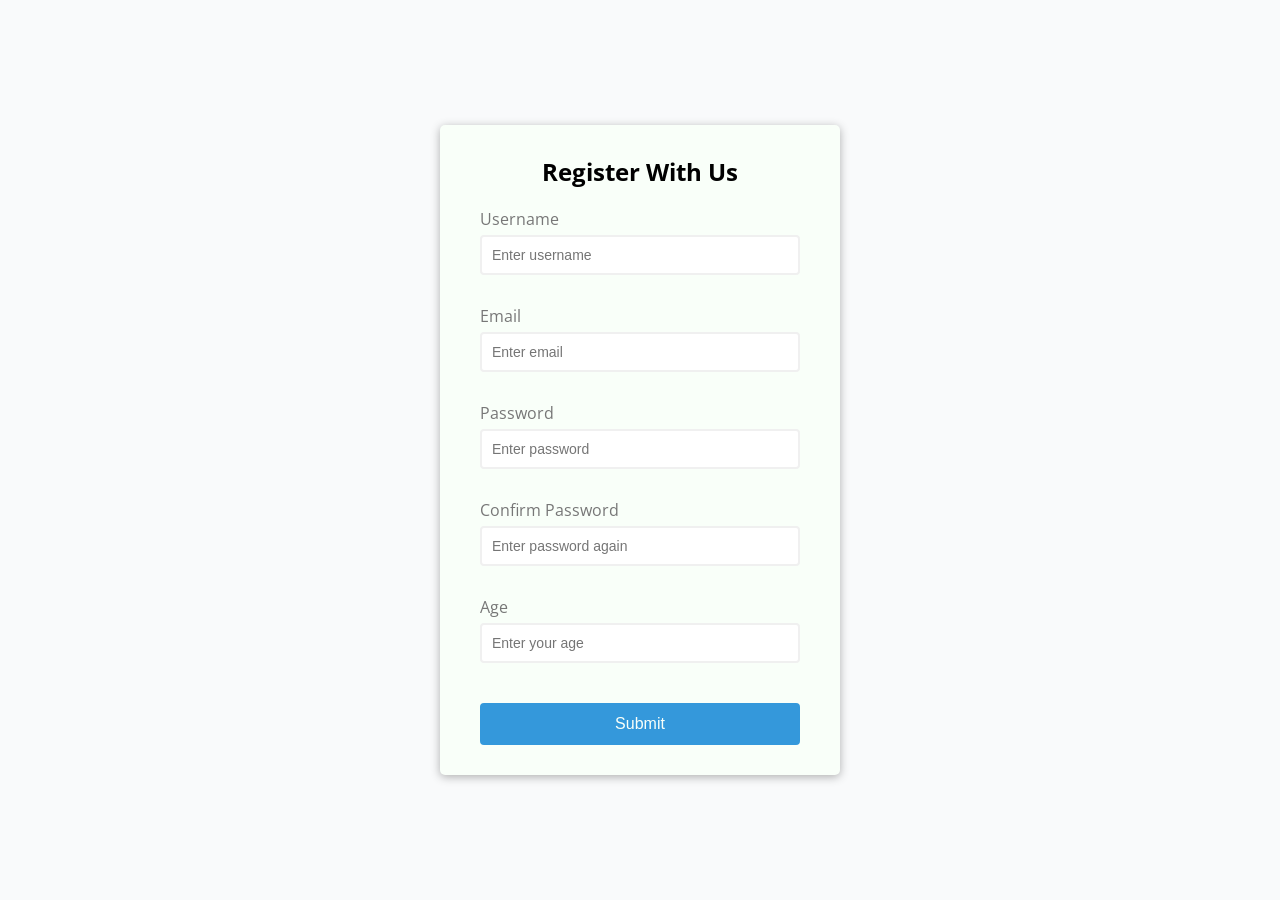
<file: AWP5_EX1/index.html>
<!DOCTYPE html>
<html lang="ca">

<head>
    <meta charset="UTF-8">
    <meta name="viewport" content="width=device-width, initial-scale=1.0">
    <meta http-equiv="X-UA-Compatible" content="ie=edge">
    <link rel="stylesheet" href="style.css">
    <title>Form Validator</title>
</head>

<body>
    <div class="container">
        <form id="form" class="form">
            <h2>Register With Us</h2>
            <div class="form-control">
                <label for="username">Username</label>
                <input type="text" id="username" placeholder="Enter username">
                <small>Error message</small>
            </div>
            <div class="form-control">
                <label for="email">Email</label>
                <input type="text" id="email" placeholder="Enter email">
                <small>Error message</small>
            </div>
            <div class="form-control">
                <label for="password">Password</label>
                <input type="password" id="password" placeholder="Enter password">
                <small>Error message</small>
            </div>
            <div class="form-control">
                <label for="password2">Confirm Password</label>
                <input type="password" id="password2" placeholder="Enter password again">
                <small>Error message</small>
            </div>
            <div class="form-control">
                <label for="age">Age</label>
                <input type="number" id="age" placeholder="Enter your age">
                <small>Error message</small>
            </div>
            <button>
                Submit
            </button>
        </form>
    </div>
    <script src="script.js"></script>
</body>

</html>
</file>
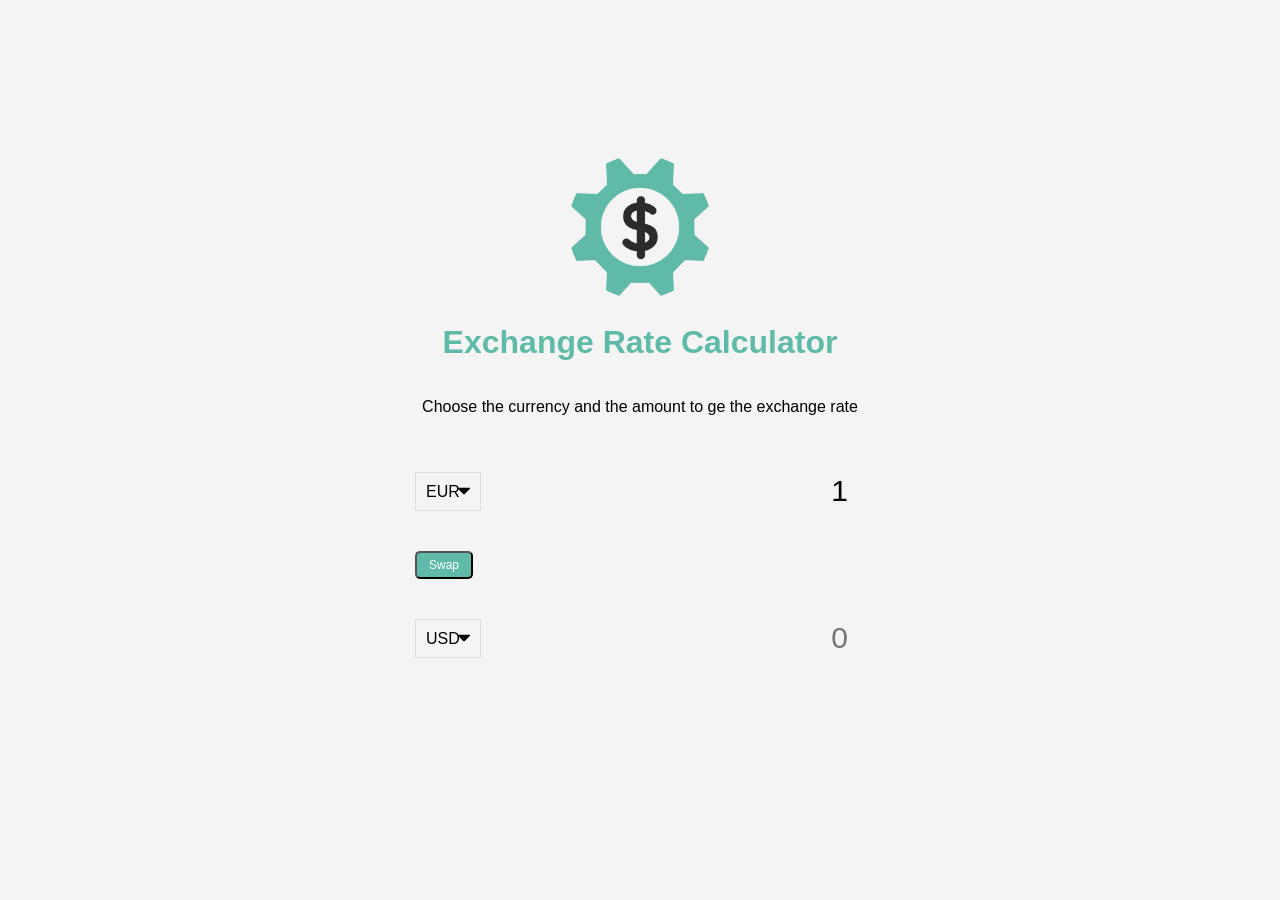
<file: AWP5_EX2/index.html>
<!DOCTYPE html>
<html lang="en">

<head>
    <meta charset="UTF-8">
    <meta name="viewport" content="width=device-width, initial-scale=1.0">
    <title>Exchange Rate Calculator</title>
    <link rel="stylesheet" href="style.css">
</head>

<body>
    <img src="img/money.png" alt="money" class="money-img">
    <h1>Exchange Rate Calculator</h1>
    <p>Choose the currency and the amount to ge the exchange rate</p>

    <div class="container">
        <div class="currency">
            <select name="" id="currency-one">
                <option value="USD">USD</option>
                <option value="EUR" selected>EUR</option>
                <option value="GBP">GBP</option>
            </select>
            <input type="number" name="" id="amount-one" placeholder="0" value="1">
        </div>
        <div class="swap-rate-container">
            <button class="btn" id="swap">
                Swap
            </button>
            <div class="rate" id="rate"></div>
        </div>
        <div class="currency">
            <select name="" id="currency-two">
                <option value="USD" selected>USD</option>
                <option value="EUR">EUR</option>
                <option value="GBP">GBP</option>
            </select>
            <input type="number" name="" id="amount-two" placeholder="0">
        </div>
    </div>
    <div class="waiting" id="waiting">
        <p>
            Please wait...
        </p>
    </div>

    <script src="script.js"></script>
</body>

</html>
</file>
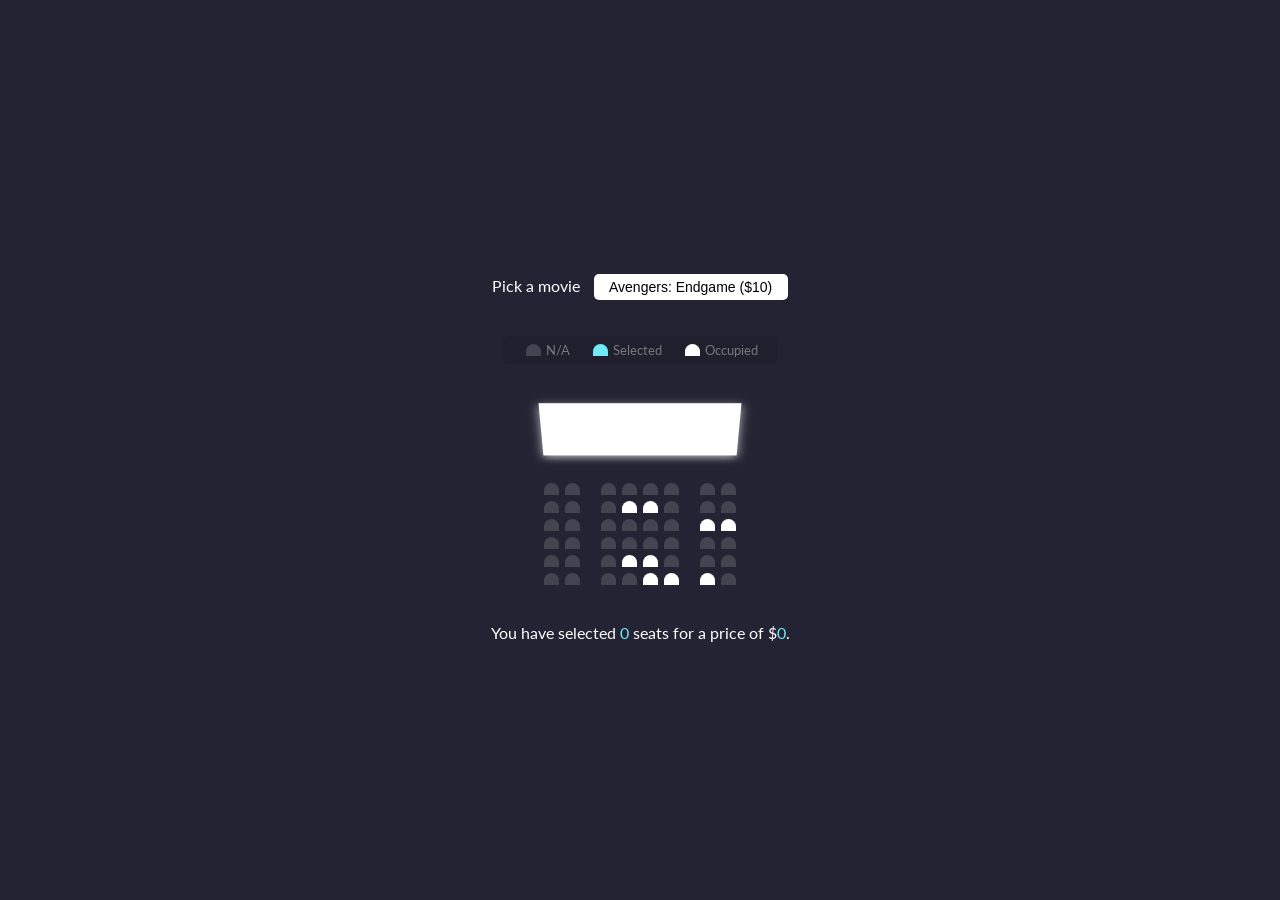
<file: AWP5_EX3/index.html>
<!DOCTYPE html>
<html lang="en">
<head>
    <meta charset="UTF-8">
    <meta name="viewport" content="width=device-width, initial-scale=1.0">
    <link rel="stylesheet" href="style.css">
    <title>Movie Seat Booking</title>
</head>
<body>
    <div class="movie-container">
        <label>Pick a movie</label>
        <select id="movie">
            <option value="10">Avengers: Endgame ($10)</option>
            <option value="12">Joker ($12)</option>
            <option value="8">Toy Story 4 ($8)</option>
            <option value="9">The Lion King ($9)</option>
        </select>
    </div>

    <ul class="showcase">
        <li>
            <div class="seat"></div>
            <small>N/A</small>
        </li>
        <li>
            <div class="seat selected"></div>
            <small>Selected</small>
        </li>
        <li>
            <div class="seat occupied"></div>
            <small>Occupied</small>
        </li>
    </ul>

    <div class="container">
        <div class="screen"></div>
        <div class="row">
            <div class="seat"></div>
            <div class="seat"></div>
            <div class="seat"></div>
            <div class="seat"></div>
            <div class="seat"></div>
            <div class="seat"></div>
            <div class="seat"></div>
            <div class="seat"></div>
        </div>
        <div class="row">
            <div class="seat"></div>
            <div class="seat"></div>
            <div class="seat"></div>
            <div class="seat occupied"></div>
            <div class="seat occupied"></div>
            <div class="seat"></div>
            <div class="seat"></div>
            <div class="seat"></div>
        </div>
        <div class="row">
            <div class="seat"></div>
            <div class="seat"></div>
            <div class="seat"></div>
            <div class="seat"></div>
            <div class="seat"></div>
            <div class="seat"></div>
            <div class="seat occupied"></div>
            <div class="seat occupied"></div>
        </div>
        <div class="row">
            <div class="seat"></div>
            <div class="seat"></div>
            <div class="seat"></div>
            <div class="seat"></div>
            <div class="seat"></div>
            <div class="seat"></div>
            <div class="seat"></div>
            <div class="seat"></div>
        </div>
        <div class="row">
            <div class="seat"></div>
            <div class="seat"></div>
            <div class="seat"></div>
            <div class="seat occupied"></div>
            <div class="seat occupied"></div>
            <div class="seat"></div>
            <div class="seat"></div>
            <div class="seat"></div>
        </div>
        <div class="row">
            <div class="seat"></div>
            <div class="seat"></div>
            <div class="seat"></div>
            <div class="seat"></div>
            <div class="seat occupied"></div>
            <div class="seat occupied"></div>
            <div class="seat occupied"></div>
            <div class="seat"></div>
        </div>
    </div>

    <p class="text">
        You have selected <span id="count">0</span> seats 
        for a price of $<span id="total">0</span>.
    </p>

    <script src="script.js"></script>
</body>
</html>
</file>
<file: AWP5_EX1/style.css>
@import url('https://fonts.googleapis.com/css2?family=Open+Sans:ital,wght@0,300..800;1,300..800&display=swap');

:root {
    --gris: #f9fafb;
    --blanc: #f9fff9;
    --gris2: #777777;
    --blanc2: #f0f0f0;
    --verd: #2ecc71;
    --vermell: #e74c3c;
    --blau: #3498db;
}

* {
    box-sizing: border-box;
}

body {
    background-color: var(--gris);
    font-family: 'Open Sans', sans-serif;
    display: flex;
    align-items: center;
    justify-content: center;
    min-height: 100vh;
    margin: 0;
}

.container {
    background-color: var(--blanc);
    border-radius: 5px;
    box-shadow: 0 2px 10px rgba(0, 0, 0, 0.3);
    width: 400px;
}

h2 {
    text-align: center;
    margin: 0 0 20px;
}

.form {
    padding: 30px 40px;
}

.form-control {
    margin-bottom: 10px;
    padding-bottom: 20px;
    position: relative;
}

.form-control label {
    color: var(--gris2);
    display: block;
    margin-bottom: 5px;
}

.form-control input {
    border: 2px solid var(--blanc2);
    border-radius: 4px;
    display: block;
    width: 100%;
    padding: 10px;
    font-size: 14px;
}

.form-control input:focus {
    outline: 0;
    border: var(--gris2);
}

.form-control.success input {
    border-color: var(--verd);
}

.form-control.error input {
    border-color: var(--vermell);
}

.form-control small {
    color: var(--vermell);
    position: absolute;
    bottom: 0;
    left: 0;
    visibility: hidden;
}

.form-control.error small {
    visibility: visible;
}

.form button {
    cursor: pointer;
    background-color: var(--blau);
    border: 2px solid var(--blau);
    border-radius: 4px;
    color: var(--blanc);
    display: block;
    font-size: 16px;
    padding: 10px;
    margin-top: 20px;
    width: 100%;
}
</file>
<file: AWP5_EX2/style.css>
:root {
    --primary-color: #5fbaa7;
}

* {
    box-sizing: border-box;
}

body {
    background-color: #f4f4f4;
    font-family: Arial, Helvetica, sans-serif;
    display: flex;
    flex-direction: column;
    align-items: center;
    justify-content: center;
    height: 100vh;
    margin: 0;
    padding: 20px;
}

h1 {
    color: var(--primary-color);
}

p {
    text-align: center;
}

.btn {
    color: #fff;
    background: var(--primary-color);
    cursor: pointer;
    border-radius: 5px;
    font-size: 12px;
    padding: 5px 12px;
}

.money-img {
    width: 150px;
}

.currency {
    padding: 40px 0;
    display: flex;
    align-items: center;
    justify-content: space-between;
}

.currency select {
    padding: 10px 20px 10px 10px;
    -moz-appearance: none;
    -webkit-appearance: none;
    appearance: none;
    border: 1px solid #dedede;
    font-size: 16px;
    background: transparent;
    background-image: url('data:image/svg+xml;charset=US-ASCII,%3Csvg%20xmlns%3D%22http%3A%2F%2Fwww.w3.org%2F2000%2Fsvg%22%20width%3D%22292.4%22%20height%3D%22292.4%22%3E%3Cpath%20fill%3D%22%20000002%22%20d%3D%22M287%2069.4a17.6%2017.6%200%200%200-13-5.4H18.4c-5%200-9.3%201.8-12.9%205.4A17.6%2017.6%200%200%200%200%2082.2c0%205%201.8%209.3%205.4%2012.9l128%20127.9c3.6%203.6%207.8%205.4%2012.8%205.4s9.2-1.8%2012.8-5.4L287%2095c3.5-3.5%205.4-7.8%205.4-12.8%200-5-1.9-9.2-5.5-12.8z%22%2F%3E%3C%2Fsvg%3E');
    background-position: right 10px top 50%, 0, 0;
    background-size: 12px auto, 100%;
    background-repeat: no-repeat;
}


.currency input {
    border: 0;
    background: transparent;
    font-size: 30px;
    text-align: right;
}

.swap-rate-container {
    display: flex;
    align-items: center;
    justify-content: space-between;
}

.rate {
    color: var(--primary-color);
    font-size: 14px;
    padding: 0 10px;
}

select:focus,
input:focus,
button:focus {
    outline: 0;
}

.waiting {
    visibility: hidden;
}

.waiting-process {
    visibility: visible;
} 

@media(max-width: 600px) {
    .currency input {
        width: 200px;
    }
}
</file>
<file: AWP5_EX3/style.css>
@import url('https://fonts.googleapis.com/css2?family=Lato:ital,wght@0,100;0,300;0,400;0,700;0,900;1,100;1,300;1,400;1,700;1,900&display=swap');

:root {
    --blanc: #fff;
}

* {
    box-sizing: border-box;
}

body {
    background-color: #242333;
    color: var(--blanc);
    display: flex;
    flex-direction: column;
    align-items: center;
    justify-content: center;
    height: 100vh;
    font-family: 'Lato', sans-serif;
    margin: 0;
}

.movie-container {
    margin: 20px 0;
}

.movie-container select {
    background-color: var(--blanc);
    border: 0;
    border-radius: 5px;
    font-size: 14px;
    margin-left: 10px;
    padding: 5px 15px 5px 15px;
    -moz-appearance: none;
    -webkit-appearance: none;
    appearance: none;
}

.container {
    perspective: 1000px;
    margin-bottom: 30px;
}


.seat {
    background-color: #444451;
    height: 12px;
    width: 15px;
    margin: 3px;
    border-top-left-radius: 10px;
    border-top-right-radius: 10px;
}

.seat.selected {
    background-color: #6feaf6;
}

.seat.occupied {
    background-color: var(--blanc);
}

.seat:nth-of-type(2) {
    margin-right: 18px;
}

.seat:nth-last-of-type(2) {
    margin-left: 18px;
}

.seat:not(.occupied):hover {
    cursor: pointer;
    transform: scale(1.2);
}

.showcase .seat:not(.occupied):hover {
    cursor: default;
    transform: scale(1);
}

.showcase {
    background: rgba(0, 0, 0, 0.1);
    padding: 5px 10px;
    border-radius: 5px;
    color: #777;
    list-style-type: none;
    display: flex;
    justify-content: space-between;
}

.showcase li {
    display: flex;
    align-items: center;
    justify-content: center;
    margin: 0 10px;
}

.showcase li small {
    margin-left: 2px;
}

.row {
    display: flex;
}

.screen {
    background-color: var(--blanc);
    height: 70px;
    width: 100%;
    margin: 15px 0;
    transform: rotateX(-45deg);
    box-shadow: 0 3px 10px rgba(255, 255, 255, 0.7);
}

p.text {
    margin: 5px 0;
}

p.text span {
    color: #6feaf6;
}
</file>
